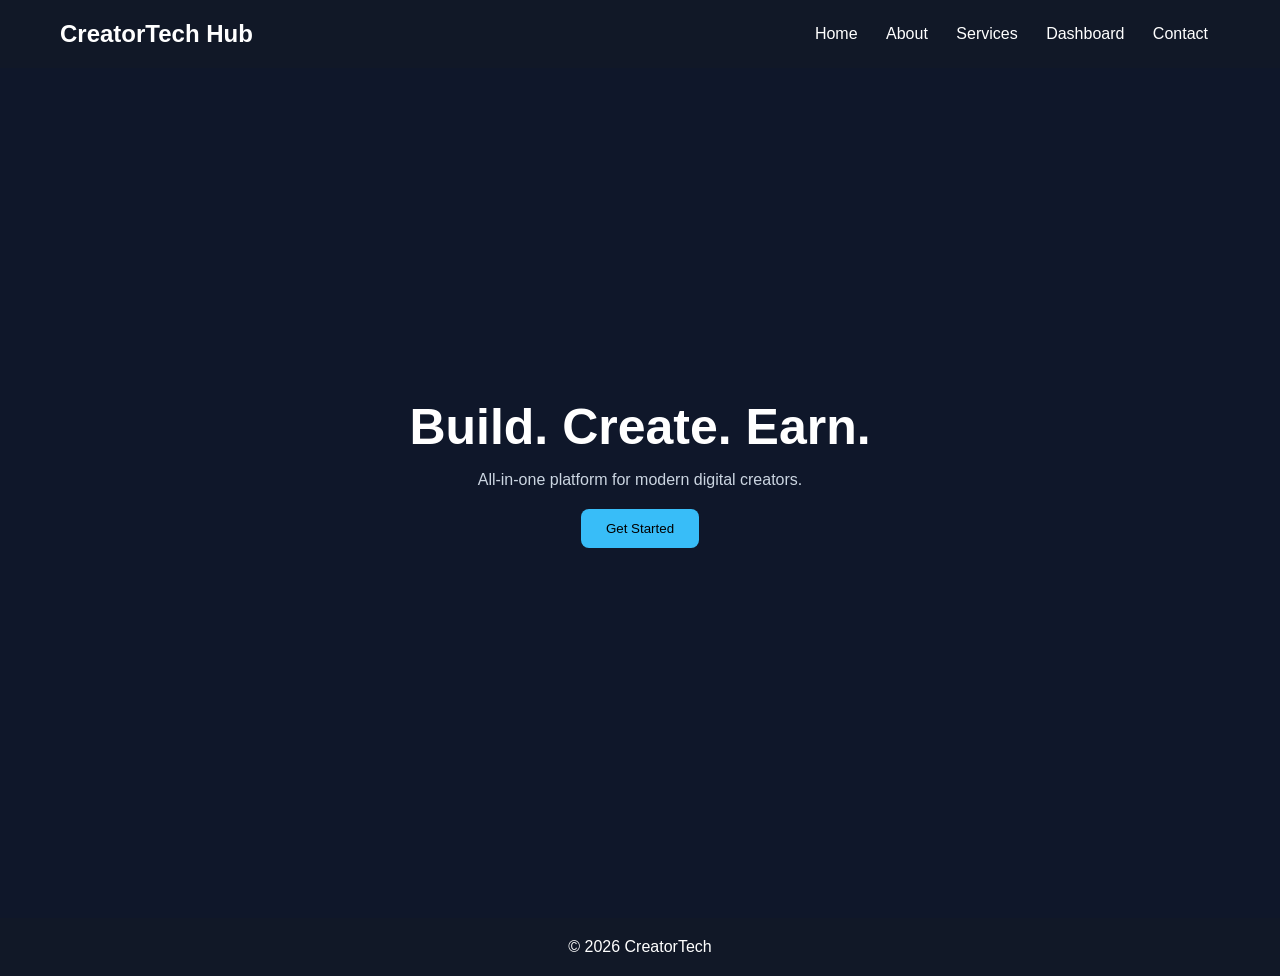
<file: index.html>
<!DOCTYPE html>
<html>
<head>
  <title>CreatorTech Hub - Home</title>
  <link rel="stylesheet" href="style.css">
</head>
<body>

<nav>
  <h2>CreatorTech Hub</h2>
  <div>
    <a href="index.html">Home</a>
    <a href="about.html">About</a>
    <a href="services.html">Services</a>
    <a href="dashboard.html">Dashboard</a>
    <a href="contact.html">Contact</a>
  </div>
</nav>

<div class="hero">
  <h1>Build. Create. Earn.</h1>
  <p>All-in-one platform for modern digital creators.</p>
  <button class="btn" onclick="showMessage()">Get Started</button>
</div>

<footer>© 2026 CreatorTech</footer>

<script src="script.js"></script>
</body>
</html>
</file>
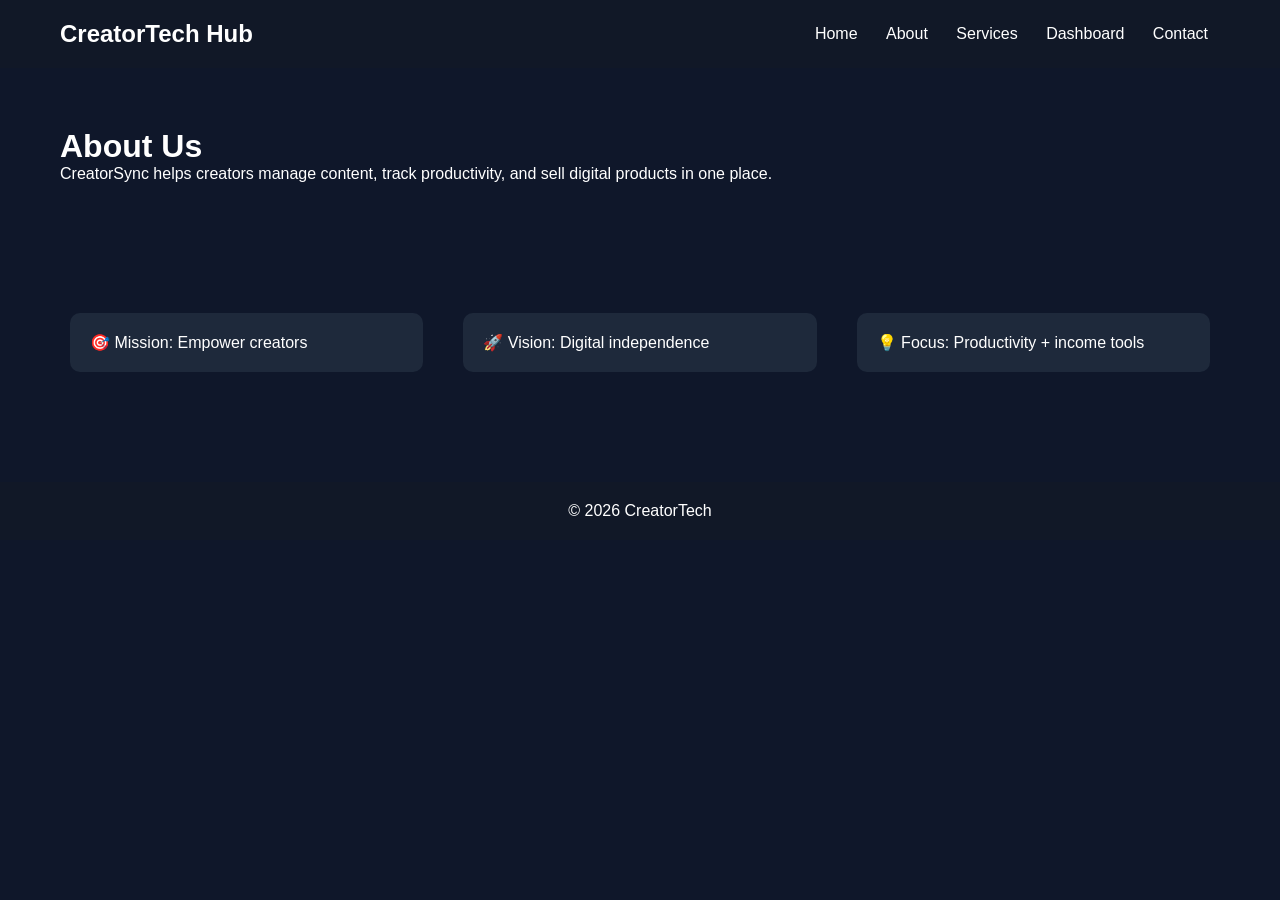
<file: about.html>
<!DOCTYPE html>
<html>
<head>
  <title>About - CreatorTech Hub</title>
  <link rel="stylesheet" href="style.css">
</head>
<body>

<nav>
  <h2>CreatorTech Hub</h2>
  <div>
    <a href="index.html">Home</a>
    <a href="about.html">About</a>
    <a href="services.html">Services</a>
    <a href="dashboard.html">Dashboard</a>
    <a href="contact.html">Contact</a>
  </div>
</nav>

<div class="section">
  <h1>About Us</h1>
  <p>CreatorSync helps creators manage content, track productivity, and sell digital products in one place.</p>
</div>

<div class="section grid">
  <div class="card">🎯 Mission: Empower creators</div>
  <div class="card">🚀 Vision: Digital independence</div>
  <div class="card">💡 Focus: Productivity + income tools</div>
</div>

<footer>© 2026 CreatorTech</footer>

</body>
</html>
</file>
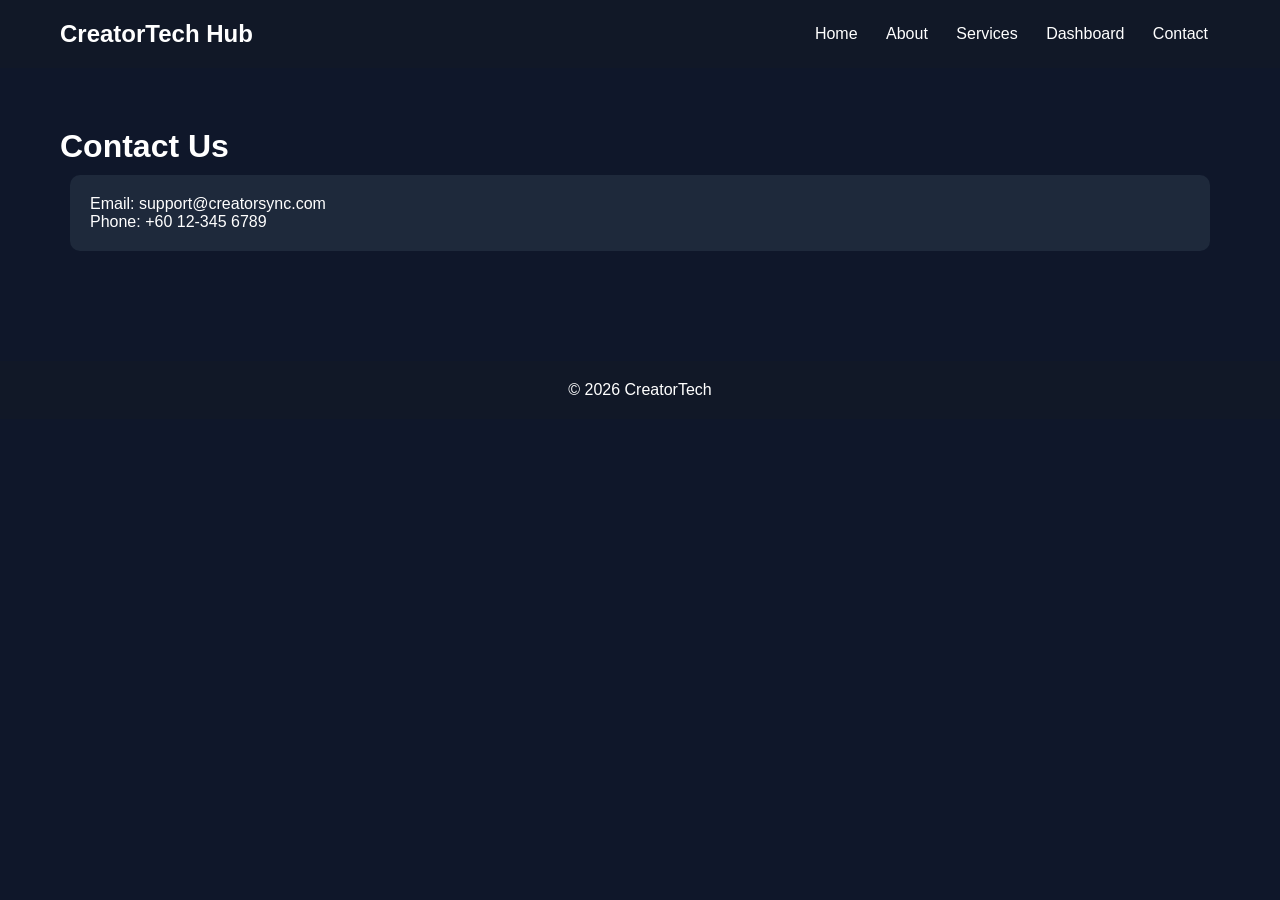
<file: contact.html>
<!DOCTYPE html>
<html>
<head>
  <title>Contact - CreatorTech Hub</title>
  <link rel="stylesheet" href="style.css">
</head>
<body>

<nav>
  <h2>CreatorTech Hub</h2>
  <div>
    <a href="index.html">Home</a>
    <a href="about.html">About</a>
    <a href="services.html">Services</a>
    <a href="dashboard.html">Dashboard</a>
    <a href="contact.html">Contact</a>
  </div>
</nav>

<div class="section">
  <h1>Contact Us</h1>

  <div class="card">
    <p>Email: support@creatorsync.com</p>
    <p>Phone: +60 12-345 6789</p>
  </div>
</div>

<footer>© 2026 CreatorTech</footer>

</body>
</html>
</file>
<file: style.css>
* {
  margin: 0;
  padding: 0;
  box-sizing: border-box;
  font-family: Arial, sans-serif;
}

body {
  background: #0f172a;
  color: white;
}

/* NAVBAR */
nav {
  display: flex;
  justify-content: space-between;
  align-items: center;
  padding: 20px 60px;
  background: #111827;
  position: sticky;
  top: 0;
}

nav a {
  color: white;
  text-decoration: none;
  margin: 0 12px;
}

nav a:hover {
  color: #38bdf8;
}

/* HERO */
.hero {
  height: 90vh;
  display: flex;
  justify-content: center;
  align-items: center;
  text-align: center;
  flex-direction: column;
}

.hero h1 {
  font-size: 50px;
}

.hero p {
  margin-top: 15px;
  color: #cbd5e1;
}

/* BUTTON */
.btn {
  margin-top: 20px;
  padding: 12px 25px;
  background: #38bdf8;
  border: none;
  color: black;
  cursor: pointer;
  border-radius: 8px;
}

.btn:hover {
  background: #0ea5e9;
}

/* SECTIONS */
.section {
  padding: 60px;
}

.card {
  background: #1e293b;
  padding: 20px;
  margin: 10px;
  border-radius: 10px;
}

/* GRID */
.grid {
  display: grid;
  grid-template-columns: repeat(auto-fit, minmax(250px, 1fr));
  gap: 20px;
}

/* FOOTER */
footer {
  text-align: center;
  padding: 20px;
  background: #111827;
  margin-top: 40px;
}
</file>
